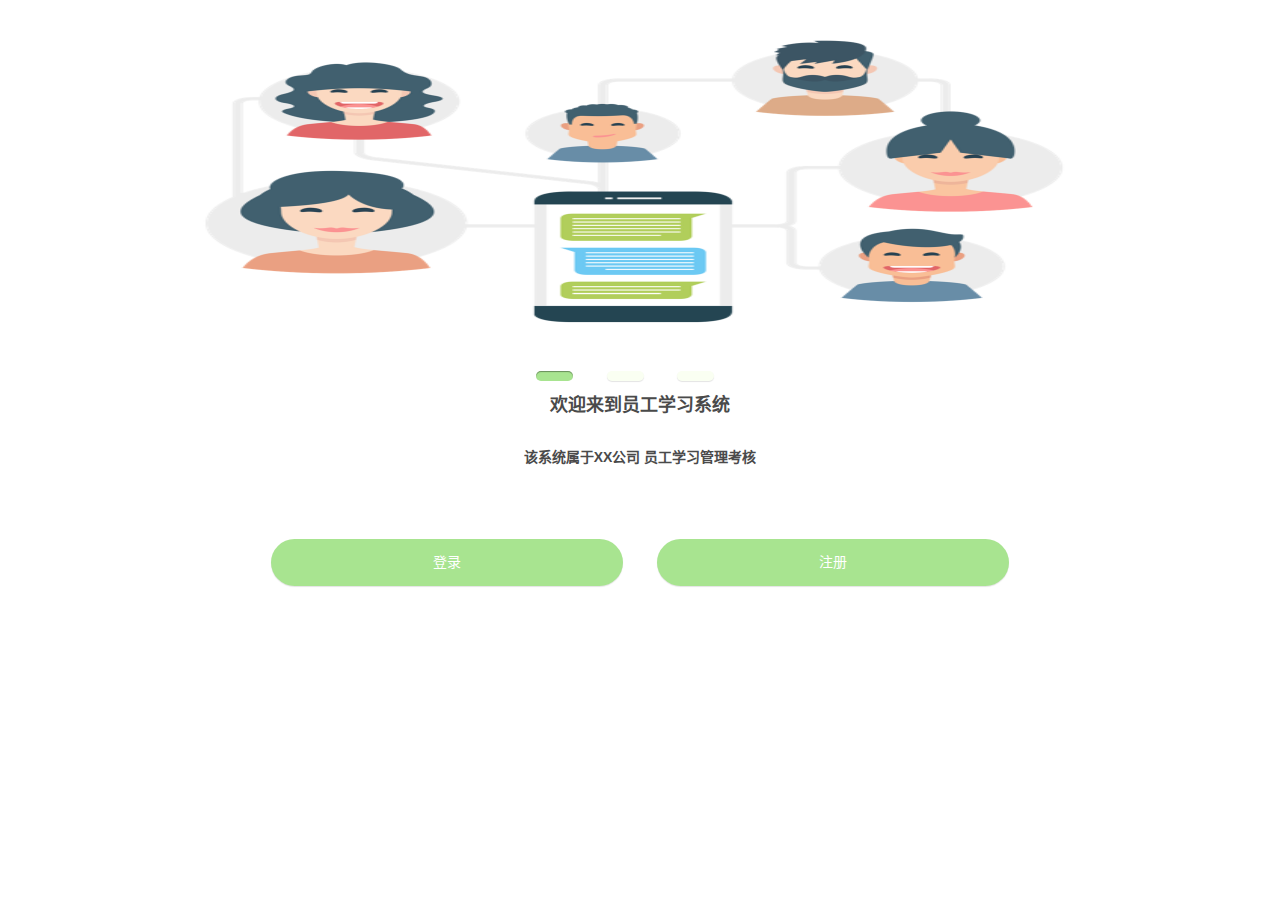
<file: index.html>
<!DOCTYPE html>
<html lang="zh-CN">
<head>
  <meta charset="utf-8">
  <meta http-equiv="X-UA-Compatible" content="IE=edge">
  <meta name="viewport" content="width=device-width, user-scalable=no, initial-scale=1.0">
  <meta name="keywords" content="员工学习系统" />
  <meta name="description" content="员工学习系统" />
  <title>员工学习系统-首页</title>
  <link rel="stylesheet" href="css/common.css">
  <link rel="stylesheet"  href="css/index.css">
  <link rel="icon"  href="yellowBoy.ico">
</head>

<body>

  <header>
    <img class="banner" src="images/banner.png" alt="">
  </header>
  
  <section>
      <ul class="linear-ul">
        <li></li>
        <li></li>
        <li></li>
      </ul>
      <h1>欢迎来到员工学习系统</h1>
      <p>该系统属于XX公司 员工学习管理考核</p>
      <div>
          <a class="btn login-btn" href="#">登录</a>
          <a class="btn regist-btn" href="register.html">注册</a>
      </div>
  </section>


</body>
</html>
</file>
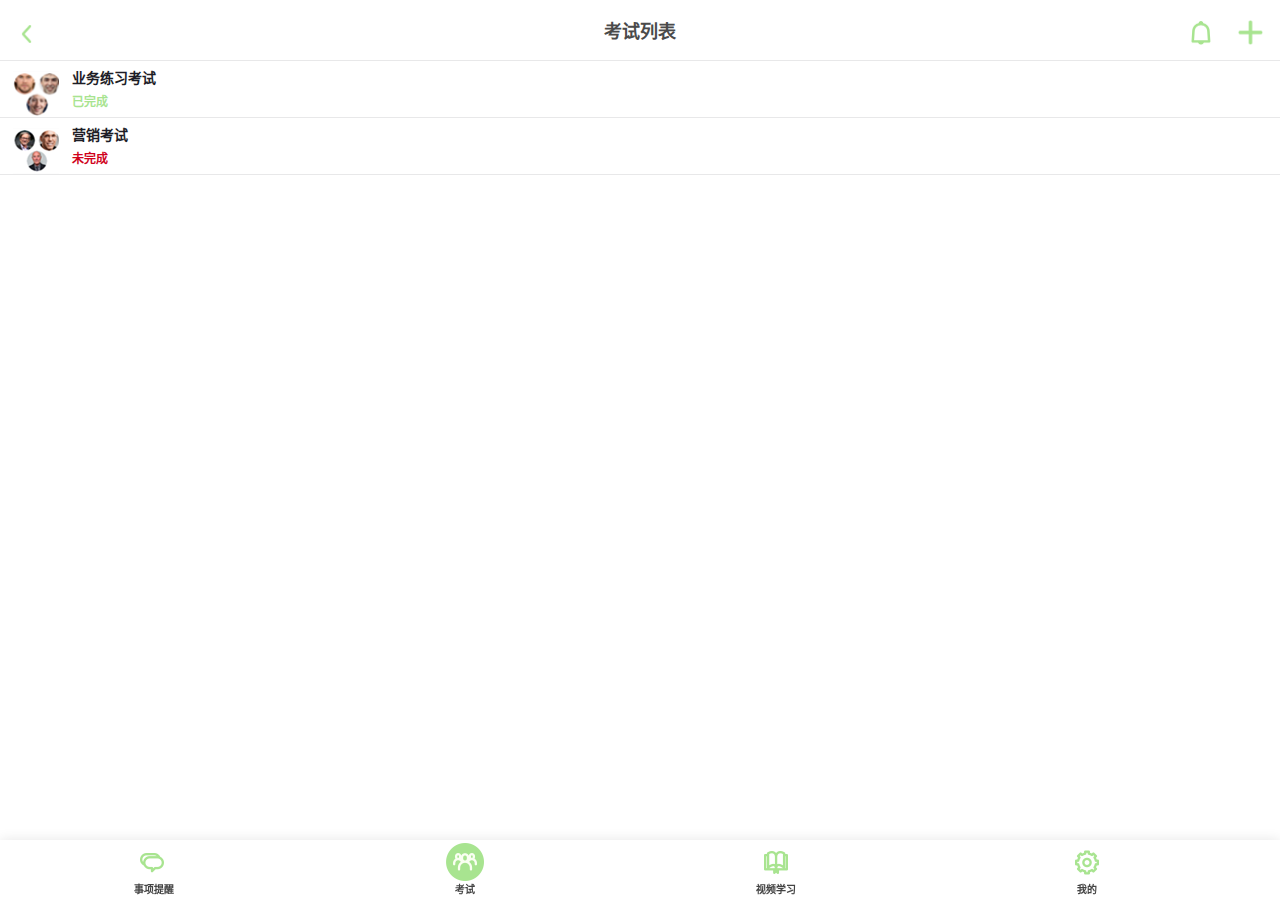
<file: exam.html>
<!DOCTYPE html>
<html lang="zh-CN">
<head>
  <meta charset="utf-8">
  <meta http-equiv="X-UA-Compatible" content="IE=edge">
  <meta name="viewport" content="width=device-width, user-scalable=no, initial-scale=1.0">
  <meta name="keywords" content="员工学习系统" />
  <meta name="description" content="员工学习系统" />
  <title>员工学习系统-考试列表</title>
  <link rel="stylesheet" href="css/common.css">
  <link rel="stylesheet"  href="css/exam.css">
  <link rel="icon"  href="yellowBoy.ico">
</head>
<body>


<header id="header">
      <a href="javascript:void(0)">
          <img src="images/left-arrow.png" alt="" class="left-arrow">
      </a>
      <h1 class="title">考试列表</h1>
      <img src="images/bell.png" alt="" class="bell-icon">
      <img src="images/plus-icon.png" alt="" class="plus-icon">

</header>
<section>
     <ul>
       <li>
        
          <img src="images/poster.png" alt="">
          <div class="exam-item">
              <p>业务练习考试</p>
              <span>已完成</span>
          </div>
         
       </li>
       <li id="saleExam">
            <img src="images/poster2.png" alt="">

            <div class="exam-item">
                <p>营销考试</p>
                <span>未完成</span>
            </div>
       </li>
     
     </ul>   
</section>


<footer id="footer">
  <dl>
    <dt><a href="tasks.html"><img src="images/tasks1-tab.png" alt="事项提醒"/></a></dt>
      <dd>事项提醒</dd>
  </dl>
  
  <dl>
    <dt><a href="exam.html"><img src="images/exam2-tab.png" alt="考试"/></a></dt>
      <dd>考试</dd>
   </dl>

  <dl>
    <dt><a href="videoLearn.html"><img src="images/vedio1-tab.png" alt="视频学习"/></a></dt>
      <dd>视频学习</dd>
   </dl>

  <dl>
   <dt><a href="#"><img src="images/myinfo1-tab.png" alt="我的设置"/></a></dt>
     <dd>我的</dd>
   </dl>
</footer>

  <script src="lib/jquery-3.2.1.min.js"></script>
  <script src="js/exam.js"></script>
</body>
</html>
</file>
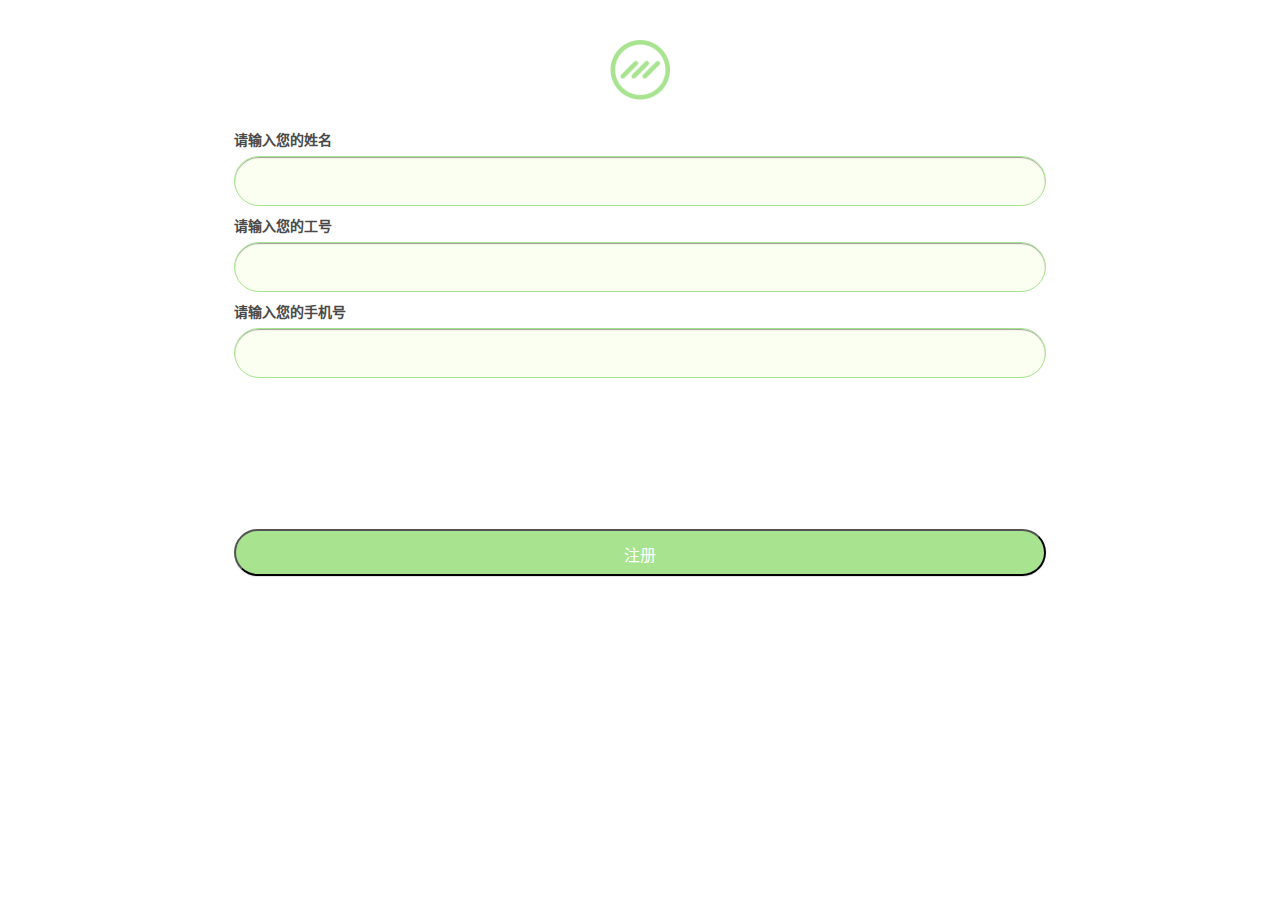
<file: register.html>
<!DOCTYPE html>
<html lang="zh-CN">
<head>
  <meta charset="utf-8">
  <meta http-equiv="X-UA-Compatible" content="IE=edge">
  <meta name="viewport" content="width=device-width, user-scalable=no, initial-scale=1.0">
  <meta name="keywords" content="员工学习系统" />
  <meta name="description" content="员工学习系统" />
  <title>员工学习系统-注册</title>
  <link rel="stylesheet" href="lib/layer/mobile/need/layer.css" />
  <link rel="stylesheet" href="css/common.css">
  <link rel="stylesheet"  href="css/register.css">
  <link rel="icon"  href="yellowBoy.ico">
</head>

<body>

  <header>
        <img class="sign" src="images/sign.png">
  </header>

  <section>
    <section class="inner-c">
      <form class="register-form" action="#" method="" id="register">
          <div>
              <lable class="register-text">请输入您的姓名</lable><br/>
              <input type="text" name="username" id="username" value=""><br/>
          </div>    
         <div>
            <lable class="register-text">请输入您的工号</lable><br/>
           <input type="text" name="job_number" id="job_number" value=""><br/>
         </div>
         <div> 
            <lable class="register-text">请输入您的手机号</lable><br/>
            <input type="text" name="telephone" id="telephone" value="">  
         </div>          
      </form>

       <div class="register-div">
            <button class="register-btn" id="register-btn">注册</button>
        </div>
      
    </section>
  </section>

  <script src="lib/jquery-3.2.1.min.js"></script>
  <script src="lib/layer/layer.js" ></script>
  <script src="js/common.js"></script>
  <script src="js/register.js"></script>
</body>
</html>
</file>
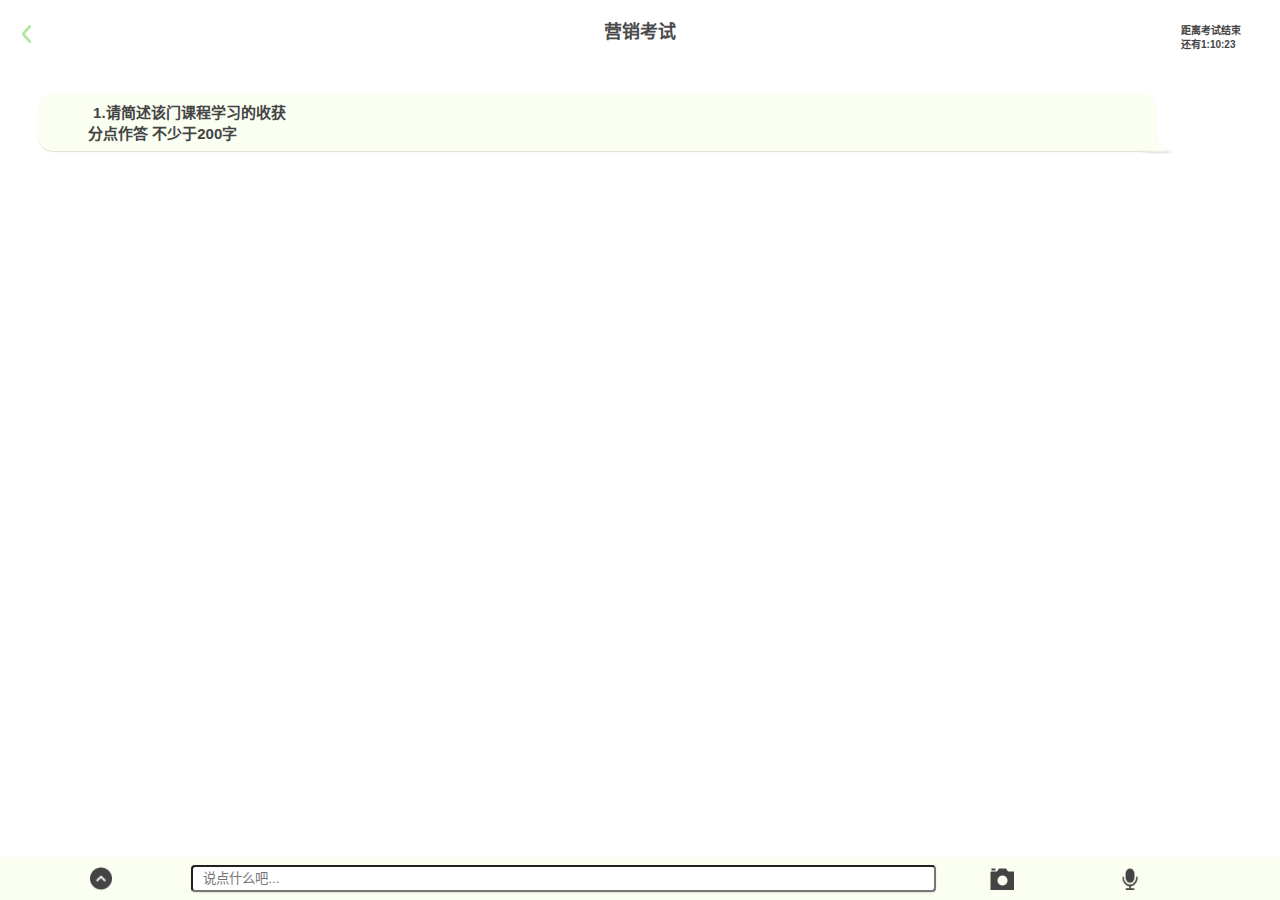
<file: sale.html>
<!DOCTYPE html>
<html lang="zh-CN">
<head>
  <meta charset="utf-8">
  <meta http-equiv="X-UA-Compatible" content="IE=edge">
  <meta name="viewport" content="width=device-width, user-scalable=no, initial-scale=1.0">
  <meta name="keywords" content="员工学习系统" />
  <meta name="description" content="员工学习系统" />
  <title>员工学习系统-营销考试</title>
  <link rel="stylesheet" href="css/common.css">
  <link rel="stylesheet"  href="css/sale.css">
  <link rel="icon"  href="yellowBoy.ico">
</head>

<body>


<header id="header">
      <a href="javascript:void(0)">
          <img src="images/left-arrow.png" alt="" class="left-arrow">
      </a>
      <h1 class="title">营销考试</h1>
      <div class="timer">
         距离考试结束<br/>还有<span id="timerTool">1:10:23</span>
      </div>

</header>

<section>
   <ul  class="content">
    <li>    
        <span>1.请简述该门课程学习的收获<br/>分点作答 不少于200字</span>
        <img src="images/chat-arrow.png" alt=""/>
    </li>
   </ul>
    
</section>


<footer class="footer-box">  

      <div>
        <img class="up-arrow" src="images/up-arrow.png" alt="">
      </div>
          
      <input id="text" type="text" placeholder="说点什么吧...">

      <div>
        <img class="camera" src="images/camera.png" alt="">
      </div>
      
      <div>
          <img class="radio" src="images/radio.png" alt="">
      </div>
      <!-- <button class="send-btn" id="sendBtn" >发送</button> -->

</footer>

  <script src="lib/jquery-3.2.1.min.js"></script>
  <script  src="js/common.js"> </script>
  <script  src="js/sale.js"> </script>
</body>
</html>
</file>
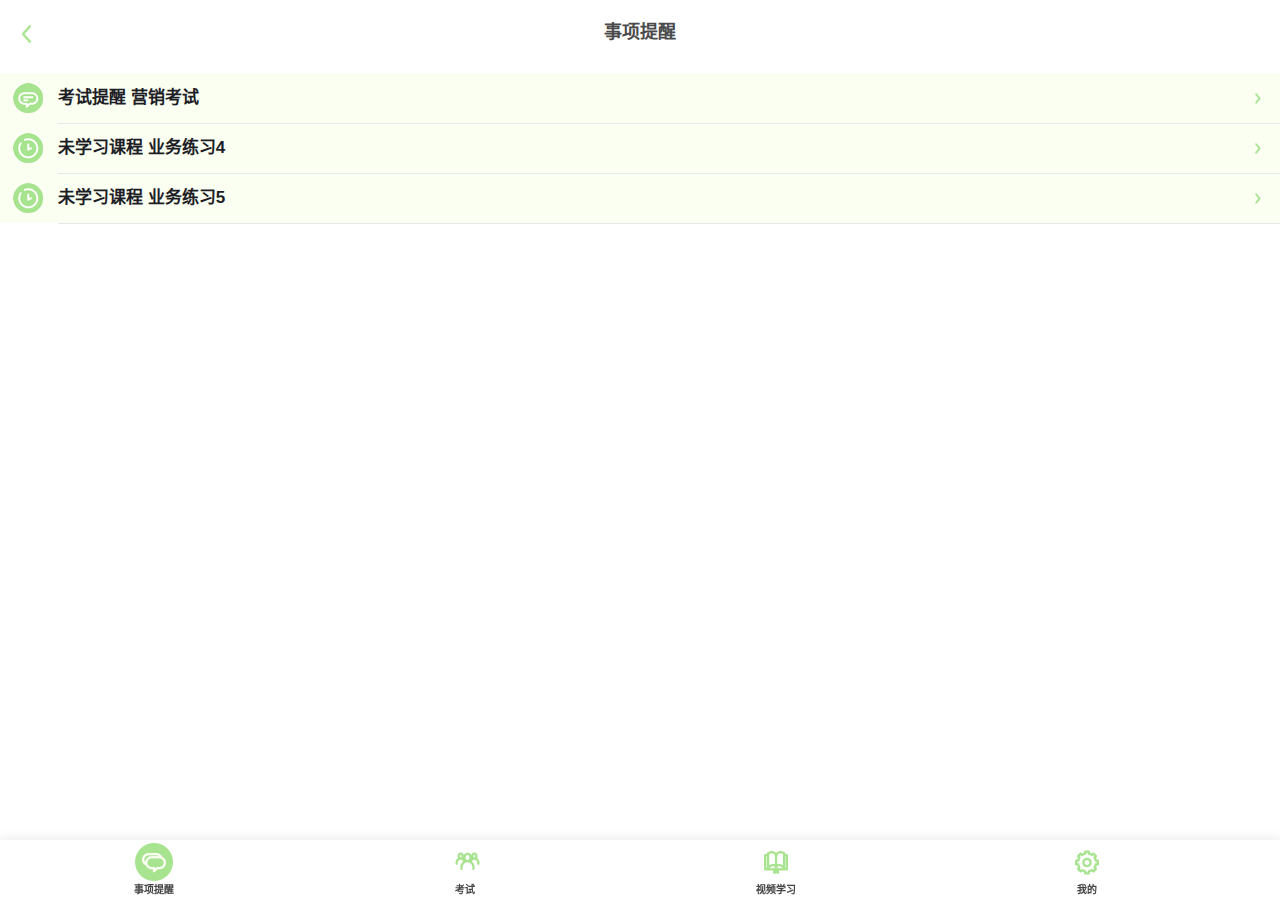
<file: tasks.html>
<!DOCTYPE html>
<html lang="zh-CN">
<head>
  <meta charset="utf-8">
	<!--  视口问题 -->
  <meta http-equiv="X-UA-Compatible" content="IE=edge">
  <meta name="viewport" content="width=device-width, user-scalable=no, initial-scale=1.0">
  <meta name="keywords" content="员工学习系统" />
  <meta name="description" content="员工学习系统" />
  <title>员工学习系统-事项提醒</title>
  <link rel="stylesheet" href="css/common.css">
  <link rel="stylesheet"  href="css/tasks.css">
  <link rel="icon"  href="yellowBoy.ico">
</head>

<body>


<header id="header">
      <a href="javascript:void(0)">
          <img  class="left-arrow" src="images/left-arrow.png" alt="">
      </a>
      <h1 class="title">事项提醒</h1>

</header>

  <section>
     <ul>
       <li class="item">
         <div>
          <a href="sale.html"><img src="images/message-icon.png" alt=""></a>
         </div>
          <div>
            <span>考试提醒 营销考试</span>
            <a href="sale.html"><img class="right-arrow" src="images/right-arrow.png" alt=""></a>
          </div>  
       </li>
       <li class="item">
          <div>
            <a href="sale.html"><img src="images/time-icon.png" alt=""></a>
          </div>
          <div>
            <span>未学习课程  业务练习4</span>
            <a href="sale.html"><img class="right-arrow" src="images/right-arrow.png" alt=""></a>
          </div>
       </li>
       <li class="item">
            <div>
              <a href="sale.html"><img src="images/time-icon.png" alt=""></a>
            </div>
            <div>
              <span>未学习课程  业务练习5</span>
              <a href="sale.html"><img class="right-arrow" src="images/right-arrow.png" alt=""></a>
            </div>
       </li>   
     </ul>
  </section>


<footer id="footer">
  <dl>
    <dt><a href="tasks.html"><img src="images/tasks2-tab.png" alt="事项提醒"/></a></dt>
      <dd>事项提醒</dd>
  </dl>
  
  <dl>
    <dt><a href="exam.html"><img src="images/exam1-tab.png" alt="考试"/></a></dt>
      <dd>考试</dd>
   </dl>

  <dl>
    <dt><a href="videoLearn.html"><img src="images/vedio1-tab.png" alt="视频学习"/></a></dt>
      <dd>视频学习</dd>
   </dl>

  <dl>
   <dt><a href="#"><img src="images/myinfo1-tab.png" alt="我的设置"/></a></dt>
     <dd>我的</dd>
   </dl>
</footer>


  <script src="lib/jquery-3.2.1.min.js"></script>
  <script src="js/tasks.js"></script>
</body>
</html>
</file>
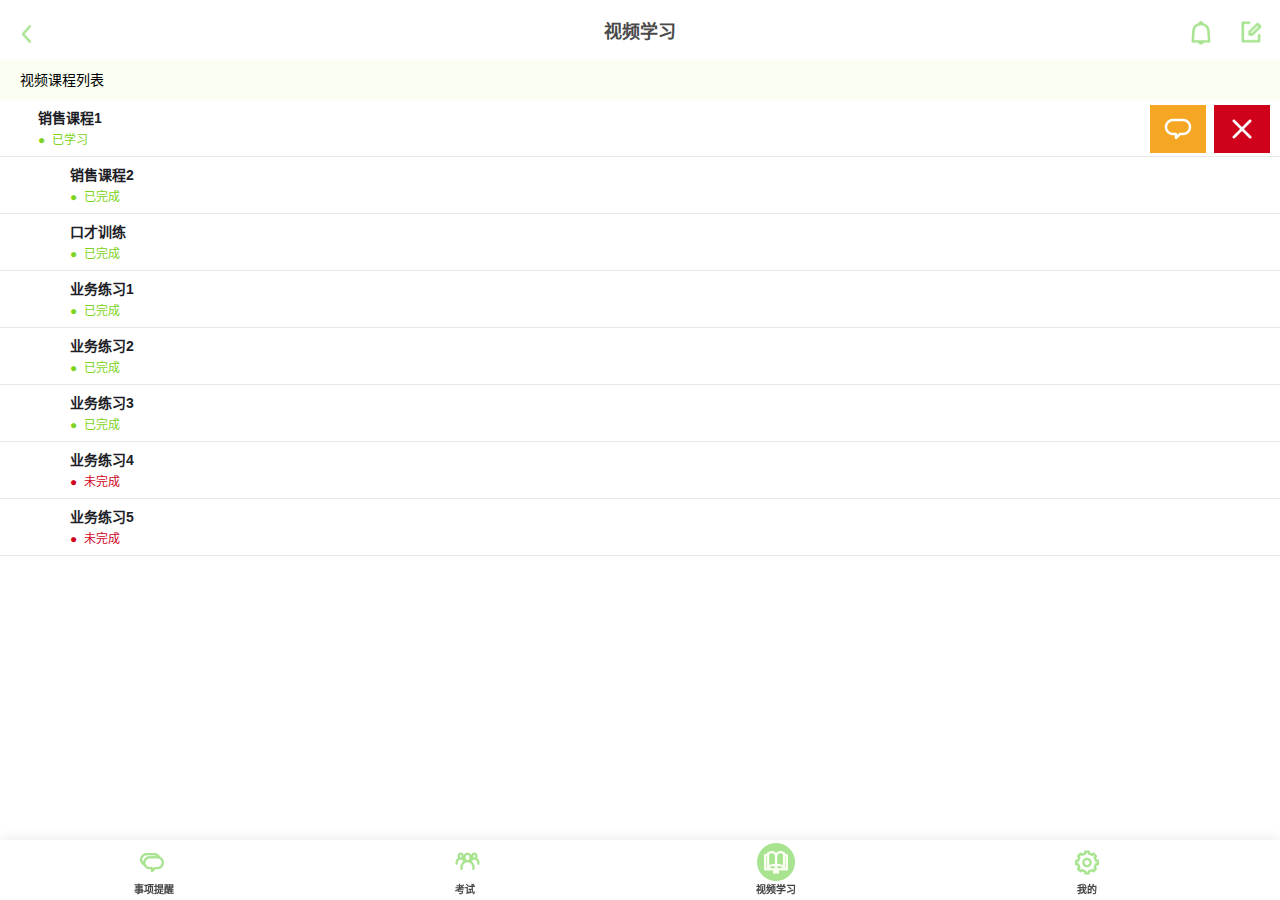
<file: videoLearn.html>
<!DOCTYPE html>
<html lang="zh-CN">
<head>
  <meta charset="utf-8">
  <meta http-equiv="X-UA-Compatible" content="IE=edge">
  <meta name="viewport" content="width=device-width, user-scalable=no, initial-scale=1.0">
  <meta name="keywords" content="员工学习系统" />
  <meta name="description" content="员工学习系统" />
  <title>员工学习系统-视频学习</title>
  <link rel="stylesheet" href="css/common.css">
  <link rel="stylesheet"  href="css/video-learn.css">
  <link rel="icon"  href="yellowBoy.ico">
</head>

<body>


<header id="header">
      <a href="javascript:void(0)">
          <img src="images/left-arrow.png" alt="" class="left-arrow">
      </a>
      <h1 class="title">视频学习</h1>
      <img src="images/bell.png" alt="" class="bell-icon">
      <img src="images/edit.png" alt="" class="edit-icon">

</header>

  <section id="content">
    <p class="sub-title">视频课程列表</p>

     <ul>
       <li class="item">        
         <div class="item-box1"> 
            <p class="item-title">销售课程1</p>
            <p class="item-finished">
              <span>●</span>&nbsp;
              <span>已学习</span>
            </p> 
          </div>                            
             
          <div class="item-box2 item-box2-first">
            <img class="public diaglog-img" src="images/diaglog-icon.png" alt="">
            <img class="public delete-img" src="images/delete-icon.png" alt="">
          </div>  
       </li> 

       <li class="item">
          <div  class="item-box1">
              <p class="item-title">销售课程2</p>
              <p class="item-finished">
                 <span>●</span>&nbsp;
                 <span>已完成</span>
               </p>     
          </div>
          <div class="item-box2">
            <img class="public diaglog-img" src="images/diaglog-icon.png" alt="">
            <img class="public delete-img" src="images/delete-icon.png" alt="">
          </div>        
       </li>  
       <li class="item">
          <div class="item-box1">
              <p class="item-title">口才训练</p>
              <p class="item-finished">
                 <span>●</span>&nbsp;
                 <span>已完成</span>
               </p>     
          </div> 
          <div class="item-box2">
            <img class="public diaglog-img" src="images/diaglog-icon.png" alt="">
            <img class="public delete-img" src="images/delete-icon.png" alt="">
          </div>       
       </li> 
       <li class="item">
          <div class="item-box1">
              <p class="item-title">业务练习1</p>
              <p class="item-finished">
                 <span>●</span>&nbsp;
                 <span>已完成</span>
               </p>     
          </div>  
          <div class="item-box2">
            <img class="public diaglog-img" src="images/diaglog-icon.png" alt="">
            <img class="public delete-img" src="images/delete-icon.png" alt="">
          </div>      
       </li>   
        <li class="item">
          <div class="item-box1">
              <p class="item-title">业务练习2</p>
              <p class="item-finished">
                 <span>●</span>&nbsp;
                 <span>已完成</span>
               </p>     
          </div>
          <div class="item-box2">
            <img class="public diaglog-img" src="images/diaglog-icon.png" alt="">
            <img class="public delete-img" src="images/delete-icon.png" alt="">
          </div>  

       </li>   
        <li class="item">
          <div class="item-box1">
              <p class="item-title">业务练习3</p>
              <p class="item-finished">
                 <span>●</span>&nbsp;
                 <span>已完成</span>
               </p>     
          </div>
          <div class="item-box2">
            <img class="public diaglog-img" src="images/diaglog-icon.png" alt="">
            <img class="public delete-img" src="images/delete-icon.png" alt="">
          </div>        
       </li>   
        <li class="item">
          <div class="item-box1">
              <p class="item-title">业务练习4</p>
              <p class="item-finished" style="color:#D0021B">
                 <span>●</span>&nbsp;
                 <span>未完成</span>
               </p>     
          </div>  
          <div class="item-box2">
            <img class="public diaglog-img" src="images/diaglog-icon.png" alt="">
            <img class="public delete-img" src="images/delete-icon.png" alt="">
          </div>      
       </li>  
        <li class="item">
          <div class="item-box1">
              <p class="item-title">业务练习5</p>
              <p class="item-finished" style="color:#D0021B">
                 <span>●</span>&nbsp;
                 <span>未完成</span>
               </p>     
          </div> 
          <div class="item-box2">
            <img class="public diaglog-img" src="images/diaglog-icon.png" alt="">
            <img class="public delete-img" src="images/delete-icon.png" alt="">
          </div>       
       </li>    
     </ul>   
  </section>


<footer id="footer">
  <dl>
    <dt><a href="tasks.html"><img src="images/tasks1-tab.png" alt="事项提醒"/></a></dt>
      <dd>事项提醒</dd>
  </dl>
  
  <dl>
    <dt><a href="exam.html"><img src="images/exam1-tab.png" alt="考试"/></a></dt>
      <dd>考试</dd>
   </dl>

  <dl>
    <dt><a href="videoLearn.html"><img src="images/vedio2-tab.png" alt="视频学习"/></a></dt>
      <dd>视频学习</dd>
   </dl>

  <dl>
   <dt><a href="#"><img src="images/myinfo1-tab.png" alt="我的设置"/></a></dt>
     <dd>我的</dd>
   </dl>
</footer>


  <script src="lib/jquery-3.2.1.min.js"></script>
  <script src="lib/layer/layer.js" ></script>
  <script src="js/common.js"></script>
  <script src="js/vedioLearn.js"></script>
  
</body>
</html>
</file>
<file: css/common.css>
@charset "utf-8";


html,body{
	width: 100%;
	height: 100%;
}

html {
	font-size:62.5%;   /* 1rem = 10rem;  浏览器1rem=16rem;*/
}


@media only screen and (min-width: 481px){    
    html {    
        font-size: 94%!important;    
    }    
}    
@media only screen and (min-width: 561px){    
    html {    
        font-size: 109%!important;    
    }    
}    
@media only screen and (min-width: 641px){    
    html {    
        font-size: 125%!important;    
    }    
}   



html,body,div,h1,h2,h3,h4,h5,h6,p,blockquote,pre,ul,ol,li,dl,dt,dd,th,td,form,input,img,figure,
header,nav,section,article,aside,details,figcaption,footer,hgroup,menu { 
	margin:0;  
	padding:0;   
}

body{
	font-family: "PingFangSC-Medium","Helvetica Neue", Helvetica, Arial, "Microsoft Yahei UI", "Microsoft YaHei", SimHei, "\5B8B\4F53", simsun, sans-serif;    /*字体的选择*/
	font-size: 1.4rem;
	background:#fff;  
}

h1,h2,h3,h4,h5,h6{  
	text-decoration:none;
	font-size: 100%; 
}


/* 重设 HTML5 标签, IE 需要在 js 中 createElement(TAG) */
header,nav,section,article,aside,details,figcaption,figure,footer,hgroup,menu{ 
    display:block;
}

/* HTML5 媒体文件跟 img 保持一致 */
audio,canvas,video {
    display: inline-block;
	*display: inline;
	*zoom: 1;
}

ul,ol{  
    list-style: none; 
 }

img,a img{
    border:none;   
    display: inline-block;  
    max-width: 100%; 
 }


div,figure,figcaption,img,input,button {   
	box-sizing: border-box; 
}



input,button {
    outline: none;
}


a {text-decoration: none;}



em { font-style: normal }




.clearfix:after {    
	content:"";      
	display: block; 
	height: 0;
	line-height: 0;   
	visibility: hidden; 
	clear:both;
}

.clearfix{
	zoom:1;     
}


/************** 初始化参数完毕 *************/


/**
 * header区域
 */

#header {
	height:4rem;
	line-height:4rem;
	padding-top:2rem;
	
}

.left-arrow {
	width: 1.09rem;
	height: 1.9rem;
    display:block;
    position:absolute;
    left:2.1rem;
    top:2.4rem;
}


#header h1 {
	font-size: 1.8rem;
	height:2.5rem;
	line-height: 2.5rem;
	color: #4A4A4A;
	text-align:center;
}


.bell-icon {
	width: 2.1rem;
	height: 2.5rem;
	display:block;
    position:absolute;
    right:6.9rem;
    top:2.0rem;
}

.plus-icon {
	width:2.49rem;
	heiht:2.49rem;
    display:block;
    position:absolute;
    right:1.7rem;
    top:2.0rem;	 
    color: #A8E490;
}

.edit-icon {
	width:2.1rem;
	heiht:2.25rem;
    display:block;
    position:absolute;
    right:1.8rem;
    top:2.1rem;	 
    color: #A8E490;
}


/**
 * 脚部区域
 */

#footer {
	width:100%;
	height:6rem;
	line-height:6rem;
	position:fixed;
	left:0;
	bottom: 0;
    box-shadow: 0 0 1.2rem 0 rgba(0,0,0,0.10);
    background-color:#fff;
}


#footer dl {
	width:24%;
	display:inline-block;
	text-align: center;
}

#footer dl dt {	
	height: 4.2rem;
    vertical-align: middle;
    text-align: center;
}

#footer dl dt img {
	width:3.8rem;
	height: 3.8rem;
	 margin-top:.3rem;
	display:inline-block;	
}


#footer dl dd {
	margin-top:.2rem;
	text-align: center;
	font-size: 1.0rem;
	color: #444444;
	line-height: 1.1rem;
	font-weight: 700;
}
</file>
<file: css/index.css>
@charset "utf-8";
/** 
  header区域
 */
header {
	text-align: center;
}

.banner {
	width:70%;
	height:29.7rem;
	margin-top: 3.8rem;
	display:inline-block;
}


/**
 * section区域
 */

section {
	text-align:center;
}


.linear-ul {
	margin-top:3rem;
	
}

.linear-ul li {
   width:3.7rem;
   height:1rem;
   background: #FAFFF2;
   box-shadow: 0 1px 1px 0 rgba(0,0,0,0.11);
   border-radius: 10rem;
   display: inline-block;
   margin-right: 3rem;
}

.linear-ul li:first-child {
   background: #A8E490;
   box-shadow: inset 0 1px 1px 0 rgba(0,0,0,0.38);
}


section h1 {
	font-size: 1.8rem;
	color: #4A4A4A;
	line-height:.25rem;
	font-weight: 700;
	margin-top: 2.0rem;
}

section p {
	color: #4A4A4A;
	line-height: 2.4rem;
	margin-top: 3.8rem;
	font-weight: 700;
}

section div {
	margin-top:7rem;
}

.btn {
	display:inline-block;
	width:27.5%;
	height:4.7rem;
	line-height:4.7rem;
	fint-size:1.6rem;
	text-align:center;
	background: #A8E490;
	box-shadow: 0 1px 1px 0 rgba(0,0,0,0.11);
	border-radius: 10rem;
	color:#fff;
}

.regist-btn {
	margin-left:3rem;
}
</file>
<file: css/exam.css>
@charset "utf-8";

section {

}

section ul {
	border-top:1px solid  #E8E8E9;
}

section ul li {
   height: 3.6rem;
   padding:1.0rem 0 1.0rem 1.3rem;
   border-bottom: 1px solid  #E8E8E9;
}

section ul li img {
	width: 4.6rem;
	height: 4.6rem;
	float:left;
}

.exam-item {
	margin-left: 1.3rem;
	float:left;
}

.exam-item p {
	font-size: 1.4rem;
	color: #1D1D26;
	height: 1.4rem;
	line-height: 1.4rem;
	font-weight:700
}

.exam-item span {
	font-size: 1.2rem;
	color: #A8E490;
	line-height: 1.1rem;
	display:inline-block;
	margin-top: 1.2rem;
	font-weight:700;
}

section ul li:nth-of-type(2) span{
    color: #D0021B;
}
</file>
<file: lib/layer/mobile/need/layer.css>
.layui-m-layer{position:relative;z-index:19891014}.layui-m-layer *{-webkit-box-sizing:content-box;-moz-box-sizing:content-box;box-sizing:content-box}.layui-m-layermain,.layui-m-layershade{position:fixed;left:0;top:0;width:100%;height:100%}.layui-m-layershade{background-color:rgba(0,0,0,.7);pointer-events:auto}.layui-m-layermain{display:table;font-family:Helvetica,arial,sans-serif;pointer-events:none}.layui-m-layermain .layui-m-layersection{display:table-cell;vertical-align:middle;text-align:center}.layui-m-layerchild{position:relative;display:inline-block;text-align:left;background-color:#fff;font-size:14px;border-radius:5px;box-shadow:0 0 8px rgba(0,0,0,.1);pointer-events:auto;-webkit-overflow-scrolling:touch;-webkit-animation-fill-mode:both;animation-fill-mode:both;-webkit-animation-duration:.2s;animation-duration:.2s}@-webkit-keyframes layui-m-anim-scale{0%{opacity:0;-webkit-transform:scale(.5);transform:scale(.5)}100%{opacity:1;-webkit-transform:scale(1);transform:scale(1)}}@keyframes layui-m-anim-scale{0%{opacity:0;-webkit-transform:scale(.5);transform:scale(.5)}100%{opacity:1;-webkit-transform:scale(1);transform:scale(1)}}.layui-m-anim-scale{animation-name:layui-m-anim-scale;-webkit-animation-name:layui-m-anim-scale}@-webkit-keyframes layui-m-anim-up{0%{opacity:0;-webkit-transform:translateY(800px);transform:translateY(800px)}100%{opacity:1;-webkit-transform:translateY(0);transform:translateY(0)}}@keyframes layui-m-anim-up{0%{opacity:0;-webkit-transform:translateY(800px);transform:translateY(800px)}100%{opacity:1;-webkit-transform:translateY(0);transform:translateY(0)}}.layui-m-anim-up{-webkit-animation-name:layui-m-anim-up;animation-name:layui-m-anim-up}.layui-m-layer0 .layui-m-layerchild{width:90%;max-width:640px}.layui-m-layer1 .layui-m-layerchild{border:none;border-radius:0}.layui-m-layer2 .layui-m-layerchild{width:auto;max-width:260px;min-width:40px;border:none;background:0 0;box-shadow:none;color:#fff}.layui-m-layerchild h3{padding:0 10px;height:60px;line-height:60px;font-size:16px;font-weight:400;border-radius:5px 5px 0 0;text-align:center}.layui-m-layerbtn span,.layui-m-layerchild h3{text-overflow:ellipsis;overflow:hidden;white-space:nowrap}.layui-m-layercont{padding:50px 30px;line-height:22px;text-align:center}.layui-m-layer1 .layui-m-layercont{padding:0;text-align:left}.layui-m-layer2 .layui-m-layercont{text-align:center;padding:0;line-height:0}.layui-m-layer2 .layui-m-layercont i{width:25px;height:25px;margin-left:8px;display:inline-block;background-color:#fff;border-radius:100%;-webkit-animation:layui-m-anim-loading 1.4s infinite ease-in-out;animation:layui-m-anim-loading 1.4s infinite ease-in-out;-webkit-animation-fill-mode:both;animation-fill-mode:both}.layui-m-layerbtn,.layui-m-layerbtn span{position:relative;text-align:center;border-radius:0 0 5px 5px}.layui-m-layer2 .layui-m-layercont p{margin-top:20px}@-webkit-keyframes layui-m-anim-loading{0%,100%,80%{transform:scale(0);-webkit-transform:scale(0)}40%{transform:scale(1);-webkit-transform:scale(1)}}@keyframes layui-m-anim-loading{0%,100%,80%{transform:scale(0);-webkit-transform:scale(0)}40%{transform:scale(1);-webkit-transform:scale(1)}}.layui-m-layer2 .layui-m-layercont i:first-child{margin-left:0;-webkit-animation-delay:-.32s;animation-delay:-.32s}.layui-m-layer2 .layui-m-layercont i.layui-m-layerload{-webkit-animation-delay:-.16s;animation-delay:-.16s}.layui-m-layer2 .layui-m-layercont>div{line-height:22px;padding-top:7px;margin-bottom:20px;font-size:14px}.layui-m-layerbtn{display:box;display:-moz-box;display:-webkit-box;width:100%;height:50px;line-height:50px;font-size:0;border-top:1px solid #D0D0D0;background-color:#F2F2F2}.layui-m-layerbtn span{display:block;-moz-box-flex:1;box-flex:1;-webkit-box-flex:1;font-size:14px;cursor:pointer}.layui-m-layerbtn span[yes]{color:#40AFFE}.layui-m-layerbtn span[no]{border-right:1px solid #D0D0D0;border-radius:0 0 0 5px}.layui-m-layerbtn span:active{background-color:#F6F6F6}.layui-m-layerend{position:absolute;right:7px;top:10px;width:30px;height:30px;border:0;font-weight:400;background:0 0;cursor:pointer;-webkit-appearance:none;font-size:30px}.layui-m-layerend::after,.layui-m-layerend::before{position:absolute;left:5px;top:15px;content:'';width:18px;height:1px;background-color:#999;transform:rotate(45deg);-webkit-transform:rotate(45deg);border-radius:3px}.layui-m-layerend::after{transform:rotate(-45deg);-webkit-transform:rotate(-45deg)}body .layui-m-layer .layui-m-layer-footer{position:fixed;width:95%;max-width:100%;margin:0 auto;left:0;right:0;bottom:10px;background:0 0}.layui-m-layer-footer .layui-m-layercont{padding:20px;border-radius:5px 5px 0 0;background-color:rgba(255,255,255,.8)}.layui-m-layer-footer .layui-m-layerbtn{display:block;height:auto;background:0 0;border-top:none}.layui-m-layer-footer .layui-m-layerbtn span{background-color:rgba(255,255,255,.8)}.layui-m-layer-footer .layui-m-layerbtn span[no]{color:#FD482C;border-top:1px solid #c2c2c2;border-radius:0 0 5px 5px}.layui-m-layer-footer .layui-m-layerbtn span[yes]{margin-top:10px;border-radius:5px}body .layui-m-layer .layui-m-layer-msg{width:auto;max-width:90%;margin:0 auto;bottom:-150px;background-color:rgba(0,0,0,.7);color:#fff}.layui-m-layer-msg .layui-m-layercont{padding:10px 20px}
</file>
<file: css/register.css>
@charset "utf-8";

/**
 * 头部区域
 */
header {
  text-align: center;
  padding-top:4rem;
}

.sign {
	width: 6rem;
	height: 6rem;
}

section {
   margin-top:2.7rem;
}


 .inner-c {
     width:63.5%;
     margin:0 auto;
}


.register-form {
	
}

.register-form div {
	margin-top:1rem;
}


.register-text {
	width:23.6rem;
	height:2rem;
	line-height:2rem;
	color: #4A4A4A;
	font-size:1.4rem;
	font-weight: 700;
}

.register-form input {
	width:100%;
	height: 5rem;
	border:1px solid #A8E490;
	margin-top:.6rem;
	background-color: #FAFFF2;
	box-shadow: inset 0 1px 1px 0 rgba(0,0,0,0.38);
	border-radius: 10rem;
	padding-left: 2.55rem;
	font-size:1.8rem;
}


.register-div {
	height:12.1rem;
	margin-top:15.1rem;
	text-align:center;
}


.register-btn {
	width:100%;
	height: 4.7rem;
	line-height:4.7rem;
	background-color:#A8E490;
	font-size: 1.6rem;
	color: #FFFFFF;
	box-shadow: 0 1px 1px 0 rgba(0,0,0,0.11);
	border-radius: 10rem;
}
</file>
<file: css/sale.css>
@charset "utf-8";

.timer {
	width:8rem;
	height:2.8rem;
	font-size: 1rem;
    color: #444444;
    line-height:1.4rem;
    position:absolute;
    top:2.4rem;
    right:1.9rem;
    font-weight: 700;
}


.content {
	height:54rem;
	overflow:auto;
	padding-top:2.3rem;
	padding-left:3%;
	// background-color:pink;
}



 .content li {
     margin-top:1rem;
     background: #FAFFF2;
     box-shadow: 0 1px 1px 0 rgba(164,152,135,0.32);
     border-radius: 1.5rem;
     width:86%;
     padding-left:4%;  
     padding-top:.8rem;
     padding-bottom: .8rem;
     position:relative;

 }


 .content li span {
     font-size:1.5rem;
     color: #444444;
     padding:.5rem;
     font-weight:700;
}



 .content li img {
    width: 31px;
    height: 15px;
    position:absolute;
    bottom:-3px;
    right:-16px;
}



/* 脚注区域 */
.footer-box {
	width:97%;
	height:3.5rem;
	background: #FAFFF2;
	padding-left:3%;
	padding-top:.8rem;
	position:fixed;
	left:0;
	bottom: 0;
}


 .footer-box div {
     width:10%;
     text-align: center;
     display:inline-block;
 }


.footer-box input {
	width:60%;
	height:2.7rem;
	background: #FFFFFF;
	box-shadow: 0 1px 2px 0 rgba(0,0,0,0.11);
	border-radius: 4px;
	margin-left:2%;
	vertical-align:middle;
	padding-left:1rem;
}


img {
	display: inline-block;
    vertical-align:middle;
}

.up-arrow {
    width: 2.3rem;
    height: 2.3rem;

}

.camera {
    width: 2.4rem;
    height: 2.2rem;;
}


.radio {
    width: 2rem;
    height: 2.2rem;
}
</file>
<file: css/tasks.css>
@charset "utf-8";

section {

}

section ul {
	margin-top:1.3rem;
	background: #FAFFF2;
}

.item {
	height: 5rem;
	line-height: 5rem;
	vertical-align: middle;
}

.item div:first-child{
	width: 4.3rem;
	height: 5rem;
	float: left;
	padding-top:1rem;
	padding-left:1.3rem;
}


.item div:first-child img {
  	width: 30px;
	height: 30px;
}

.item div:last-child {
	font-size: 1.7rem;
    margin-left:5.8rem;
    color: #1D1D26;
	font-weight:700;
	border-bottom:1px solid #E8E8E9;
}


.right-arrow {
	width: .55rem;
	height: 1.1rem;
    float: right;
    margin-top:1.95rem;
    margin-right:1.95rem;
}
</file>
<file: css/video-learn.css>
@charset "utf-8";

#content {

	margin-bottom:6rem;

}

.sub-title {
	height: 4rem;
	line-height:4rem;
	background: #FAFFF2;
	box-shadow: 0 2px 1px 0 rgba(0,0,0,0.11);
	padding-left:2rem;
}


ul {
	background-color: #fff;
}


.item {
   height: 5.6rem;
   padding-left:7.0rem;
   border-bottom: 1px solid  #E8E8E9;
}


/* js长按事件样式控制  */
.item:first-child {
    padding-left:3.8rem;
}

.item-box1,
.item-box2 {
	display:inline-block;
}


.item-box1 {
	margin-top:1.1rem;
}


.item-box2 {
	width:13rem;
	height:4.8rem;
	float:right;
	margin-top:.5rem;
	display:none;
}


.item-box2-first {
	display:inline-block;
}


/**
 * item-box1
 */
.item-title {
	color: #1D1D26;
	line-height: 1.4rem;
	font-weight: 700;
}


.item-finished {
	font-size: 1.2rem;
	color: #7ED321;
	line-height: 1.1rem;
	margin-top:1rem;
}


/**
 * item-box2里面
 */
.public {
	width: 5.6rem;
	height: 4.8rem;
	display:inline-block;
}

.diaglog-img {
	margin-right: .4rem;
}

.delete-img {
	margin-right: .5rem;
}
</file>
